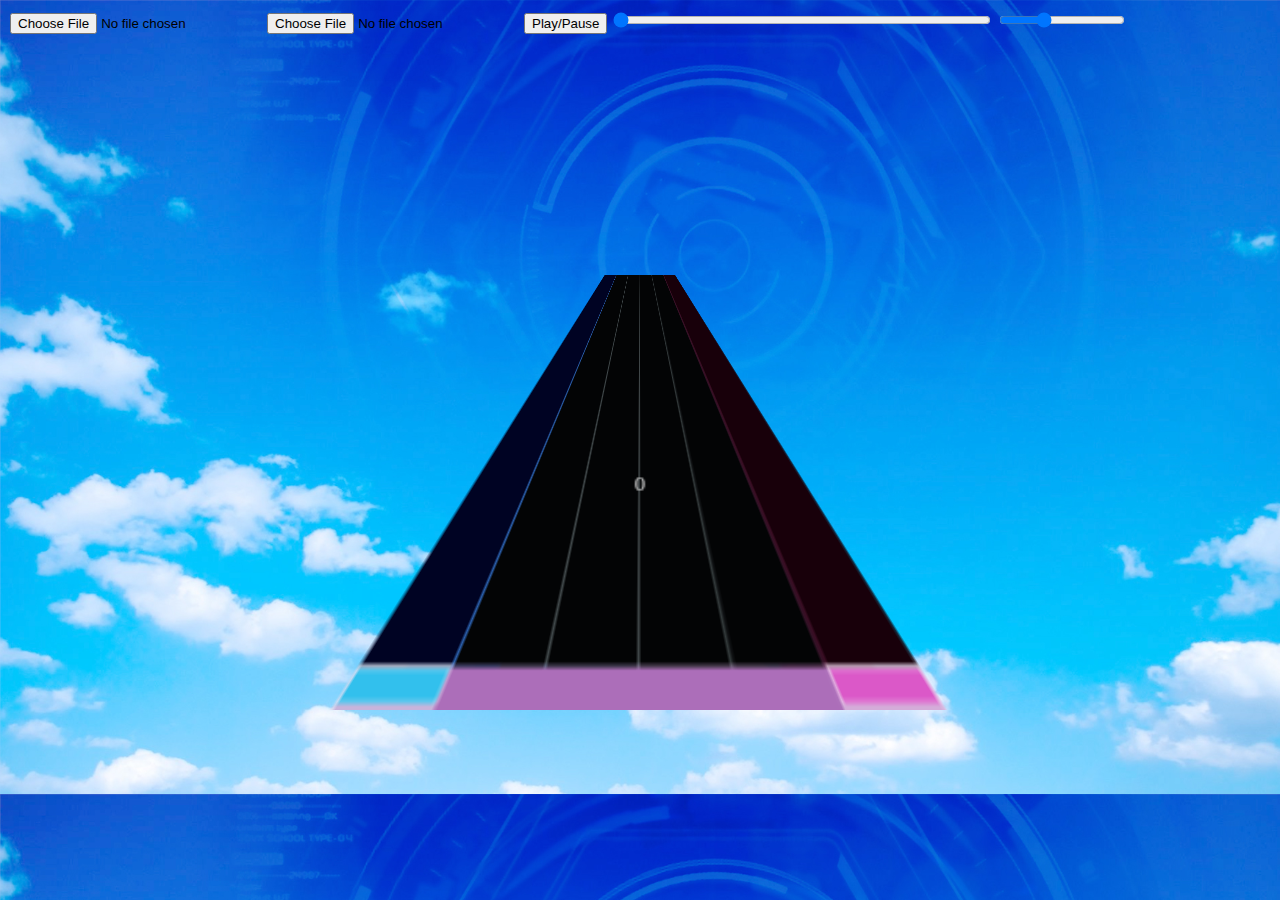
<file: index.html>
<!DOCTYPE HTML>
<!-- BACKUP COPY -->
<html lang="en">
<script src="https://d3js.org/d3.v4.min.js"></script>
<script src="./js/parser.js"></script>
<script src="./js/render.js"></script>
<link rel="stylesheet" href="https://maxcdn.bootstrapcdn.com/bootstrap/4.0.0-beta.2/css/bootstrap.min.css" integrity="sha384-PsH8R72JQ3SOdhVi3uxftmaW6Vc51MKb0q5P2rRUpPvrszuE4W1povHYgTpBfshb" crossorigin="anonymous">
<link rel="stylesheet" href="/css/style.css">
<head>
    <meta charset="UTF-8">
    <title>SDVX SHEET</title>
<!--     <link rel="stylesheet" href="./css/style.css"> -->
</head>
<body background="imgs/sky.jpg" style="background-size:cover">

	<div style="padding:2px">
		<input type='file' accept='.ksh' onchange='parser(event)'></input>
		<input  id="audioFileChooser" type="file" onchange="storeMusic(this.files);">
		<button id="playbutton" class="button" type="button" onclick="toggleTransition()">Play/Pause</button>
		<input style="width:30%" type="range" min="0" max="200" value="0" class="slider" id="beatRange" onchange="updatePosition(this.value)" oninput="updatePosition(this.value)">
		<input style="width:10%" type="range" min="5" max="50" value="20" class="slider" id="spacingRange" onchange="updateSpacing(this.value)" oninput="updateSpacing(this.value)">
		<audio id="sound" style="display:none"></audio>
	</div>

	<div class="container" style="z-index:1;max-width:100%;max-height:100%">
		<svg class="viewbox" style="display:block;margin:auto;transform:translateY(-100px) scale(0.6, 0.4) perspective(400px) rotateX(60deg);transition:0.5s all" width="450" height="750" viewbox="150 0 700 910" preserveAspectRatio="none">
			<defs>
				<clipPath id="track-clip-path">
					<rect x="0" y="100" width="1000" height="800" />
				</clipPath>
				<linearGradient id="hitGradient" x1="0" x2="0" y1="1" y2="0">
					<stop offset="0%" stop-color="#ffe732"/>
					<stop offset="80%" stop-color="#030405"/>
				</linearGradient>
				<linearGradient id="earlyGradient" x1="0" x2="0" y1="1" y2="0">
					<stop offset="0%" stop-color="#9030ff"/>
					<stop offset="80%" stop-color="#030405"/>
				</linearGradient>
				<linearGradient id="lateGradient" x1="0" x2="0" y1="1" y2="0">
					<stop offset="0%" stop-color="#ff3078"/>
					<stop offset="80%" stop-color="#030405"/>
				</linearGradient>
				<linearGradient id="noneGradient" x1="0" x2="0" y1="1" y2="0">
					<stop offset="0%" stop-color="#ffffff"/>
					<stop offset="80%" stop-color="#030405"/>
				</linearGradient>
			</defs>
			<g class="divider_group">
				<rect class="divider" id="divider0" x="375" y="100" width="50" height="800" style="fill:#418EFF;"/>
				<rect class="divider" id="divider1" x="425" y="100" width="150" height="800" style="fill:#626E70;"/>
				<rect class="divider" id="divider2" x="575" y="100" width="50" height="800" style="fill:#8F2F63;"/>
			</g>

			<g class="lane_group">
				<rect class="lane" id="lane0" x="350" y="100" width="49" height="800" style="fill:#000323;"/>
				<rect class="lane" id="lane1" x="400" y="100" width="49" height="800" style="fill:#030405;"/>
				<rect class="lane" id="lane2" x="450" y="100" width="49" height="800" style="fill:#030405;"/>
				<rect class="lane" id="lane3" x="500" y="100" width="49" height="800" style="fill:#030405;"/>
				<rect class="lane" id="lane4" x="550" y="100" width="49" height="800" style="fill:#030405;"/>
				<rect class="lane" id="lane5" x="600" y="100" width="49" height="800" style="fill:#18000A;"/>
			</g>

			<g class="feedback_group">
				<rect opacity=0 class="feedback0" id="feedback0" x="400" y="800" width="49" height="100" fill="url(#hitGradient)"/>
				<rect opacity=0 class="feedback1" id="feedback1" x="450" y="800" width="49" height="100" fill="url(#hitGradient)"/>
				<rect opacity=0 class="feedback2" id="feedback2" x="500" y="800" width="49" height="100" fill="url(#hitGradient)"/>
				<rect opacity=0 class="feedback3" id="feedback3" x="550" y="800" width="49" height="100" fill="url(#hitGradient)"/>
				<rect opacity=0 class="feedback4" id="feedback4" x="400" y="800" width="99" height="100" fill="url(#hitGradient)"/>
				<rect opacity=0 class="feedback5" id="feedback5" x="500" y="800" width="99" height="100" fill="url(#hitGradient)"/>
			</g>

			<g class="judgement_group">
				<rect class="judgement" id="judgement0" x="350" y="900" width="299" height="10" style="fill:#AC6EB9;"/>
			</g>

			<g class="parent_notes" style="clip-path:url(#track-clip-path);"></g>

			<text opacity=0.8 class="comboText" x="500" y="1100" font-size="20" fill="white" text-anchor="middle" transform="scale(1, 0.75)">0</text>
			<rect x="350" y="900" width="49" height="9" opacity=0.75 class="pointer pointer6" fill="#0ADCFF" stroke="white"/>
			<rect x="600" y="900" width="49" height="9" opacity=0.75 class="pointer pointer7" fill="#EB51CE" stroke="white"/>
		</svg>
	</div>

</body>
</html>
</file>
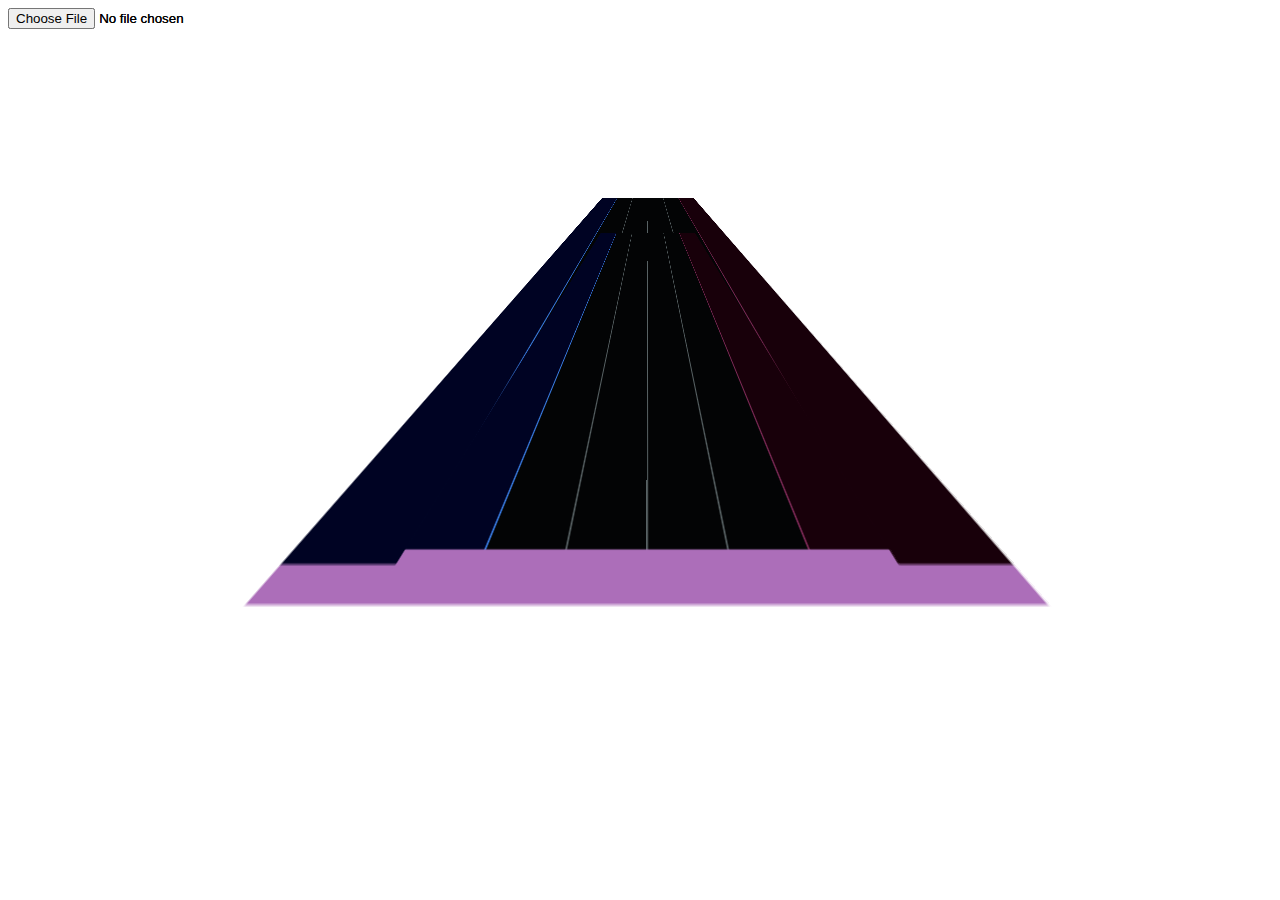
<file: backup.html>
<!DOCTYPE HTML>
<!-- BACKUP COPY -->
<html lang="en">
<script src="https://d3js.org/d3.v4.min.js"></script>
<script src="./js/parser.js"></script>
<script src="./js/render.js"></script>
<link rel="stylesheet" href="https://maxcdn.bootstrapcdn.com/bootstrap/4.0.0-beta.2/css/bootstrap.min.css" integrity="sha384-PsH8R72JQ3SOdhVi3uxftmaW6Vc51MKb0q5P2rRUpPvrszuE4W1povHYgTpBfshb" crossorigin="anonymous">
<head>
    <meta charset="UTF-8">
    <title>SDVX SHEET</title>
<!--     <link rel="stylesheet" href="./css/style.css"> -->
</head>
<body>
	<div class="container" style="z-index:1;max-width:100%;max-height:100%">
		<svg class="viewbox" style="position:fixed;transform:translateY(-220px) scale(0.6, 0.4) perspective(400px) rotateX(60deg)" width="100%" height="100%" viewbox="0 0 1000 1000" preserveAspectRatio="xMidYMid">

			<g class="divider_group">
				<rect class="divider" id="divider0" x="375" y="100" width="50" height="800" style="fill:#418EFF;"/>
				<rect class="divider" id="divider1" x="425" y="100" width="150" height="800" style="fill:#626E70;"/>
				<rect class="divider" id="divider2" x="575" y="100" width="50" height="800" style="fill:#8F2F63;"/>
			</g>

			<g class="lane_group">
				<rect class="lane" id="lane0" x="350" y="100" width="49" height="800" style="fill:#000323;"/>
				<rect class="lane" id="lane1" x="400" y="100" width="49" height="800" style="fill:#030405;"/>
				<rect class="lane" id="lane2" x="450" y="100" width="49" height="800" style="fill:#030405;"/>
				<rect class="lane" id="lane3" x="500" y="100" width="49" height="800" style="fill:#030405;"/>
				<rect class="lane" id="lane4" x="550" y="100" width="49" height="800" style="fill:#030405;"/>
				<rect class="lane" id="lane5" x="600" y="100" width="49" height="800" style="fill:#18000A;"/>
			</g>

			<g class="notes"><!-- d3 --></g>

			<g class="judgement_group">
				<rect class="judgement" id="judgement0" x="350" y="900" width="299" height="10" style="fill:#AC6EB9;"/>
			</g>
		</svg>
	</div>
	<input style="position:absolute;z-index=2" type='file' accept='.ksh' onchange='parser(event)'></input>
		
	
</body>
</html>

<!DOCTYPE HTML>
<!-- BACKUP COPY -->
<html lang="en">
<script src="https://d3js.org/d3.v4.min.js"></script>
<script src="./js/parser.js"></script>
<script src="./js/render.js"></script>
<link rel="stylesheet" href="https://maxcdn.bootstrapcdn.com/bootstrap/4.0.0-beta.2/css/bootstrap.min.css" integrity="sha384-PsH8R72JQ3SOdhVi3uxftmaW6Vc51MKb0q5P2rRUpPvrszuE4W1povHYgTpBfshb" crossorigin="anonymous">
<head>
    <meta charset="UTF-8">
    <title>SDVX SHEET</title>
<!--     <link rel="stylesheet" href="./css/style.css"> -->
</head>
<body>
	<div class="container" style="z-index:1;max-width:100%;max-height:100%">
		<svg class="viewbox" style="position:fixed;transform:translateY(15%)scale(0.35, 0.25)perspective(840px)rotateX(70deg);transform-origin:50% 10%;" width="100%" height="100%" viewbox="0 0 1000 1000" preserveAspectRatio="xMidYMid">
			<svg>
				<g class="divider_group">
					<rect class="divider" id="divider0" x="375" y="100" width="50" height="800" style="fill:#418EFF;"/>
					<rect class="divider" id="divider1" x="425" y="100" width="150" height="800" style="fill:#626E70;"/>
					<rect class="divider" id="divider2" x="575" y="100" width="50" height="800" style="fill:#8F2F63;"/>
				</g>

				<g class="lane_group">
					<rect class="lane" id="lane0" x="350" y="100" width="49" height="800" style="fill:#000323;"/>
					<rect class="lane" id="lane1" x="400" y="100" width="49" height="800" style="fill:#030405;"/>
					<rect class="lane" id="lane2" x="450" y="100" width="49" height="800" style="fill:#030405;"/>
					<rect class="lane" id="lane3" x="500" y="100" width="49" height="800" style="fill:#030405;"/>
					<rect class="lane" id="lane4" x="550" y="100" width="49" height="800" style="fill:#030405;"/>
					<rect class="lane" id="lane5" x="600" y="100" width="49" height="800" style="fill:#18000A;"/>
				</g>

				<g class="notes"><!-- d3 --></g>

				<g class="judgement_group">
					<rect class="judgement" id="judgement0" x="350" y="900" width="299" height="10" style="fill:#AC6EB9;"/>
				</g>
			</svg>
				

				
		</svg>
	</div>
	<input style="position:absolute;z-index=2" type='file' accept='.ksh' onchange='parser(event)'></input>
		
	
</body>
</html>
</file>
<file: css/style.css>
.note-hit {
	visible: none;
}
</file>
